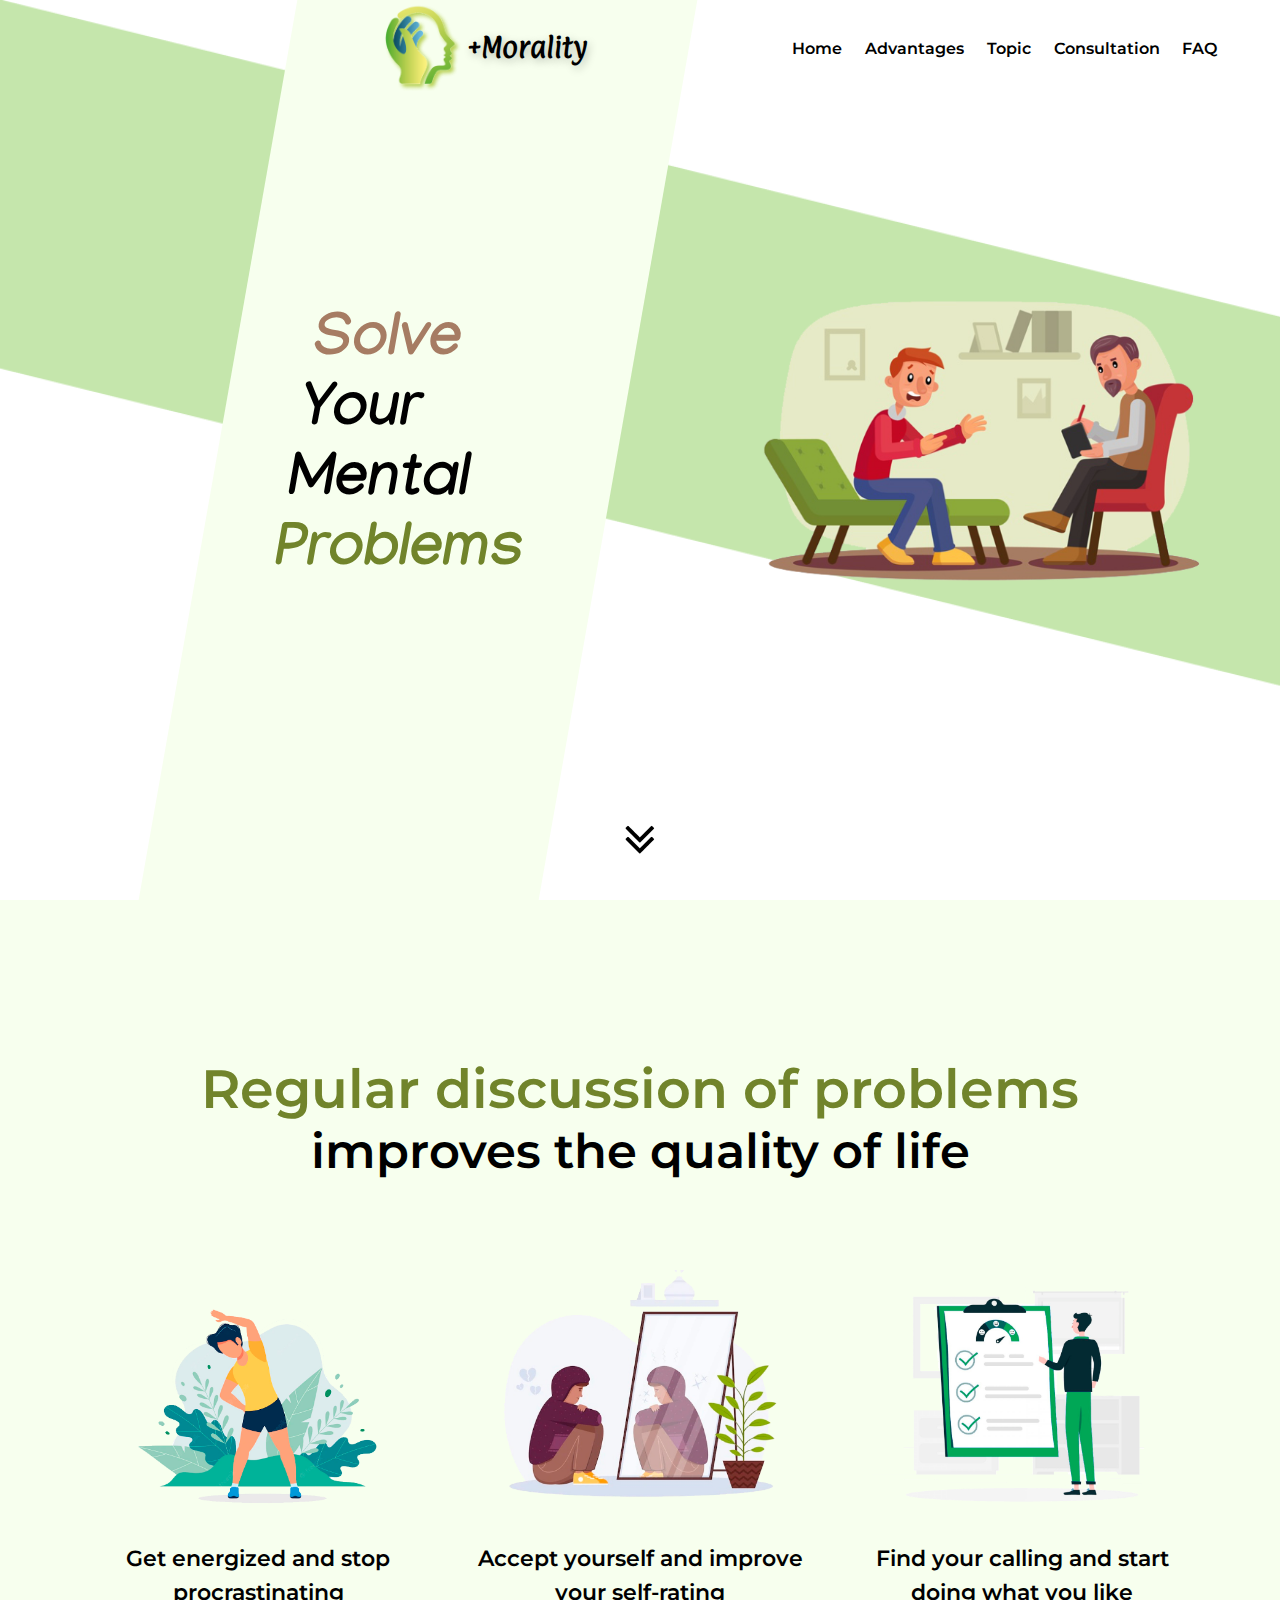
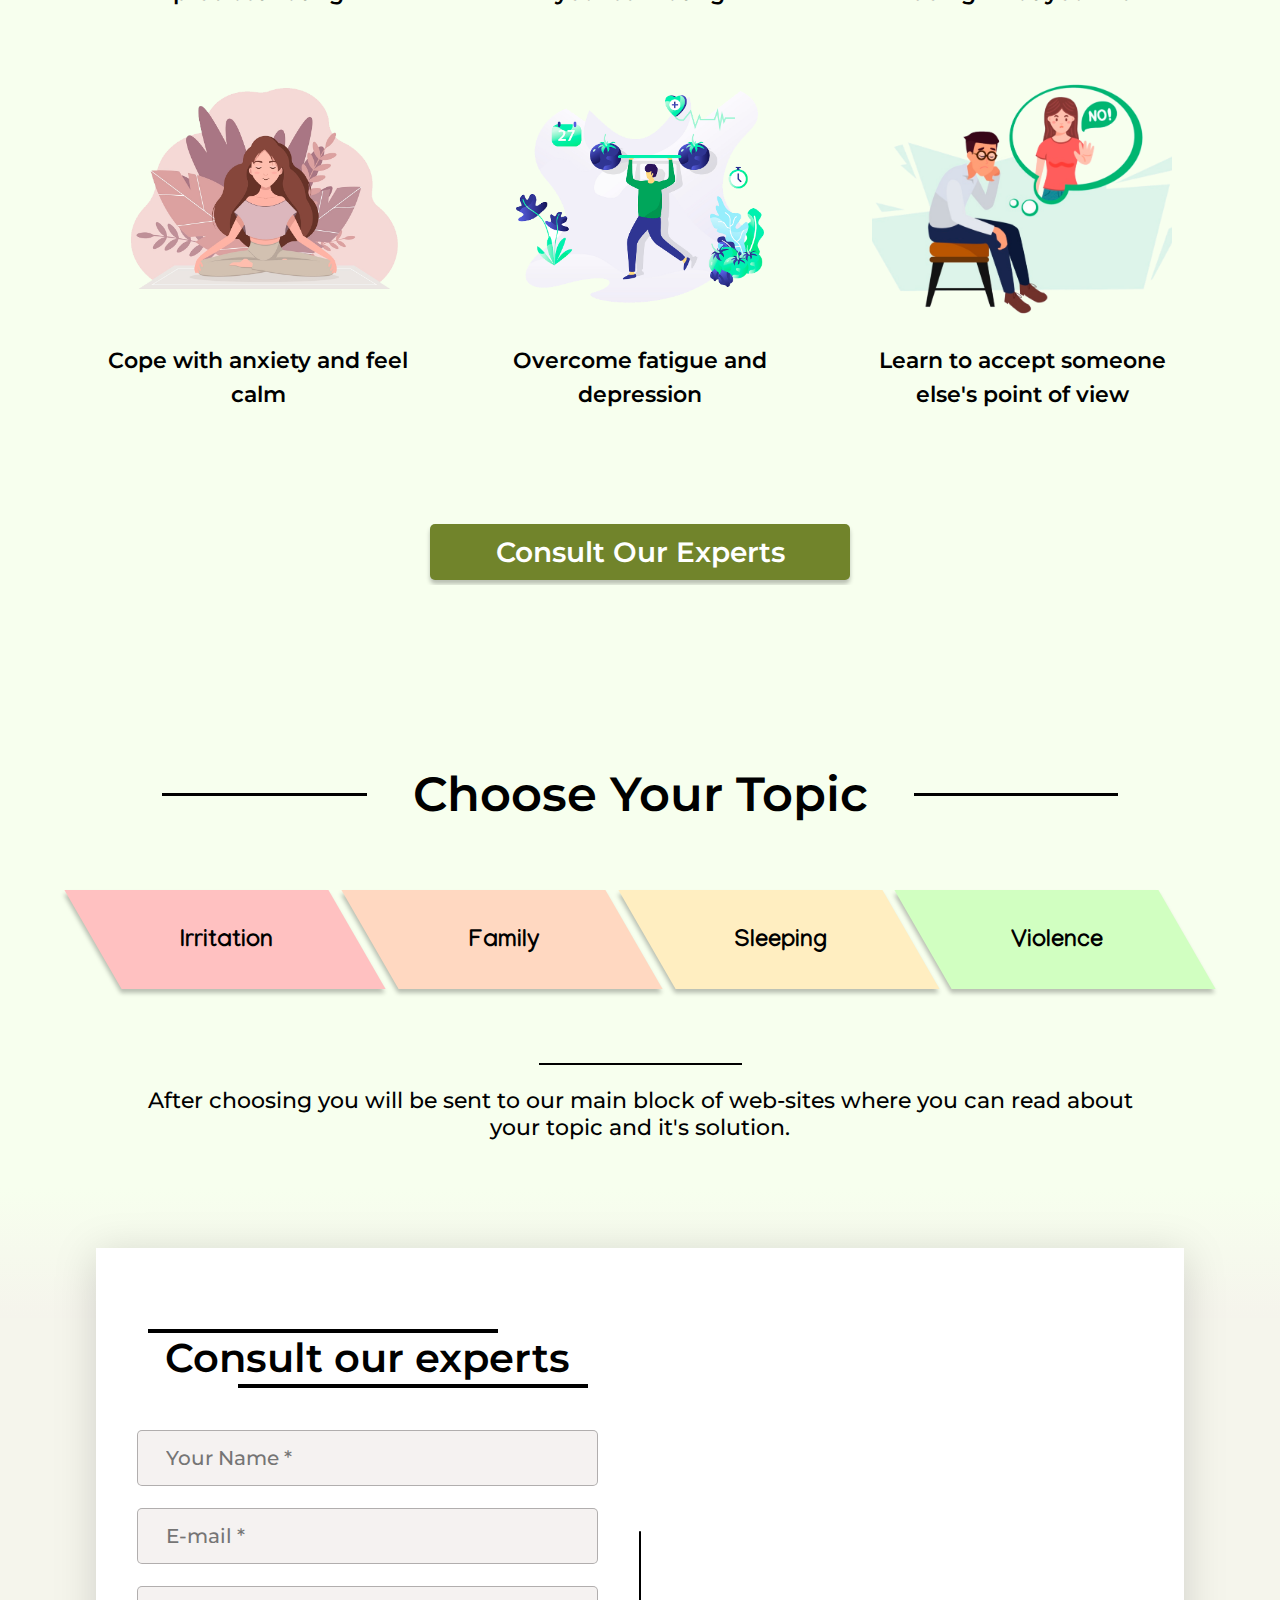
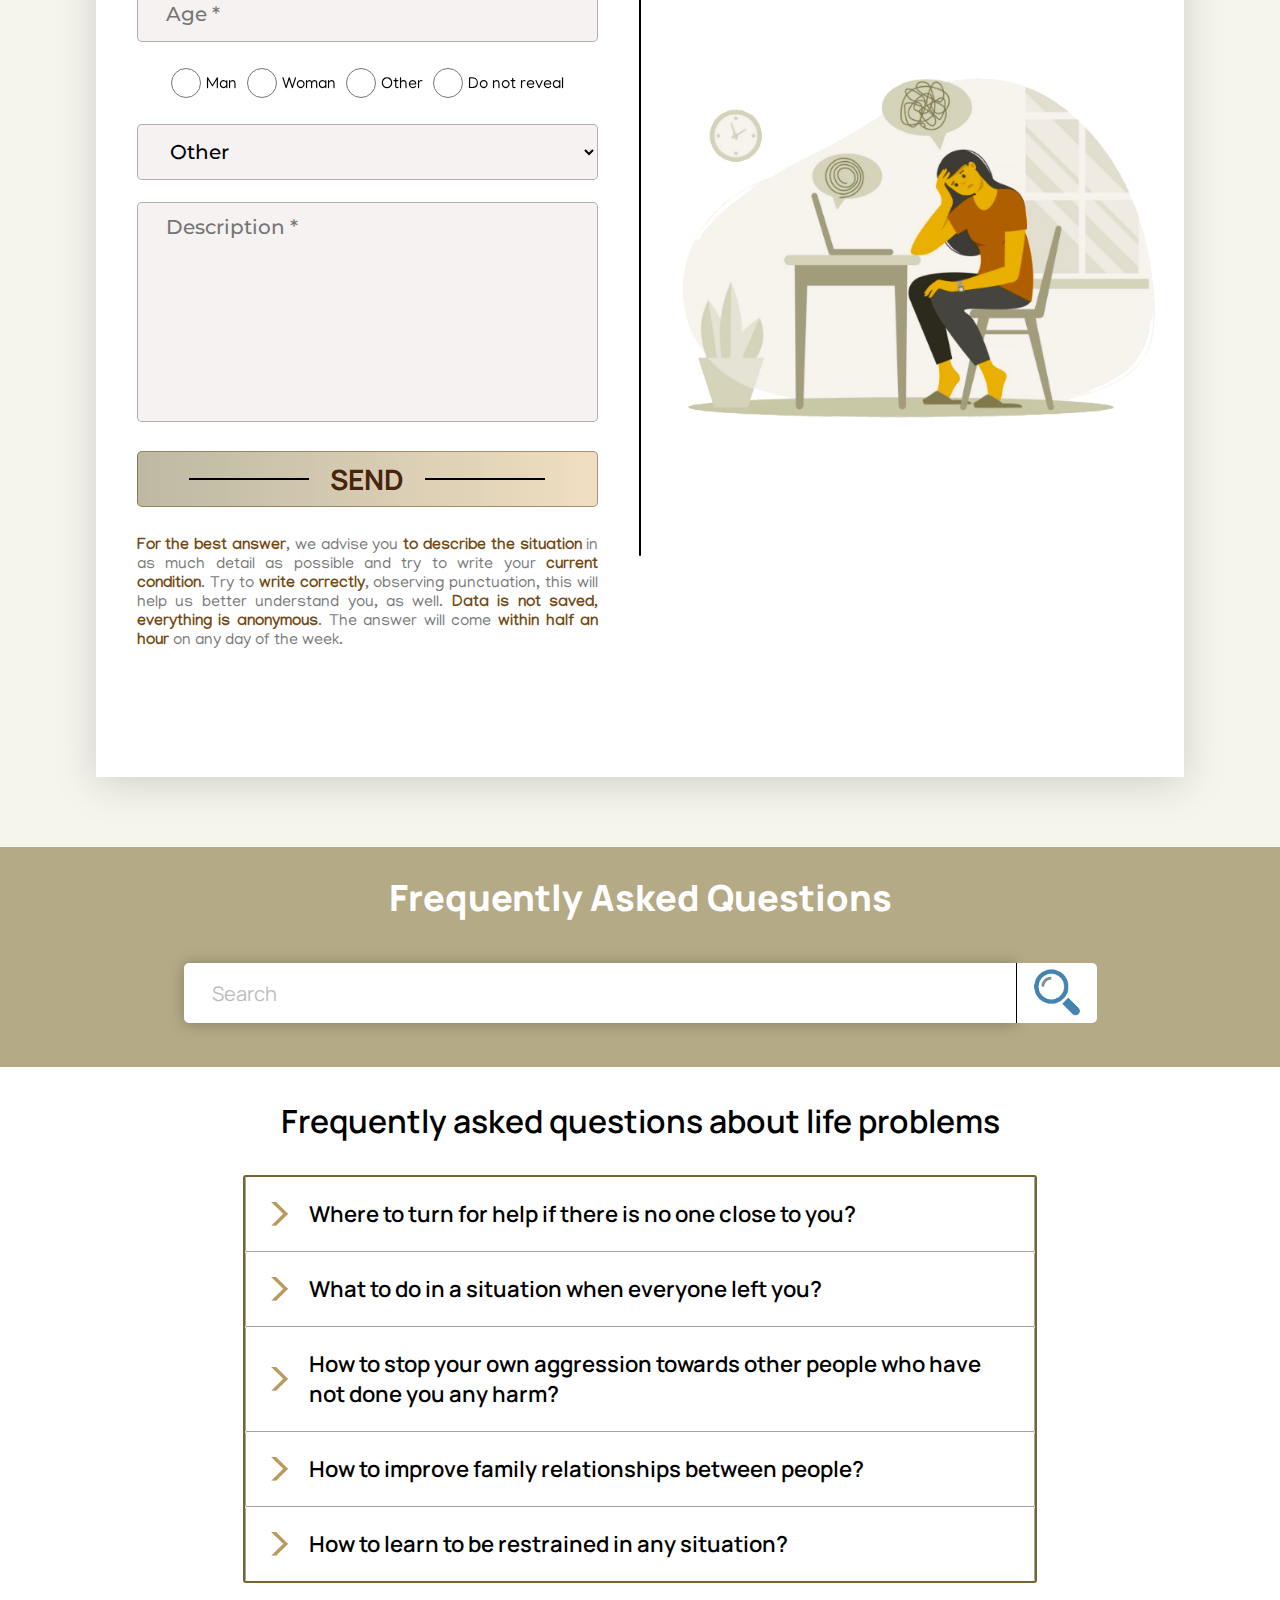
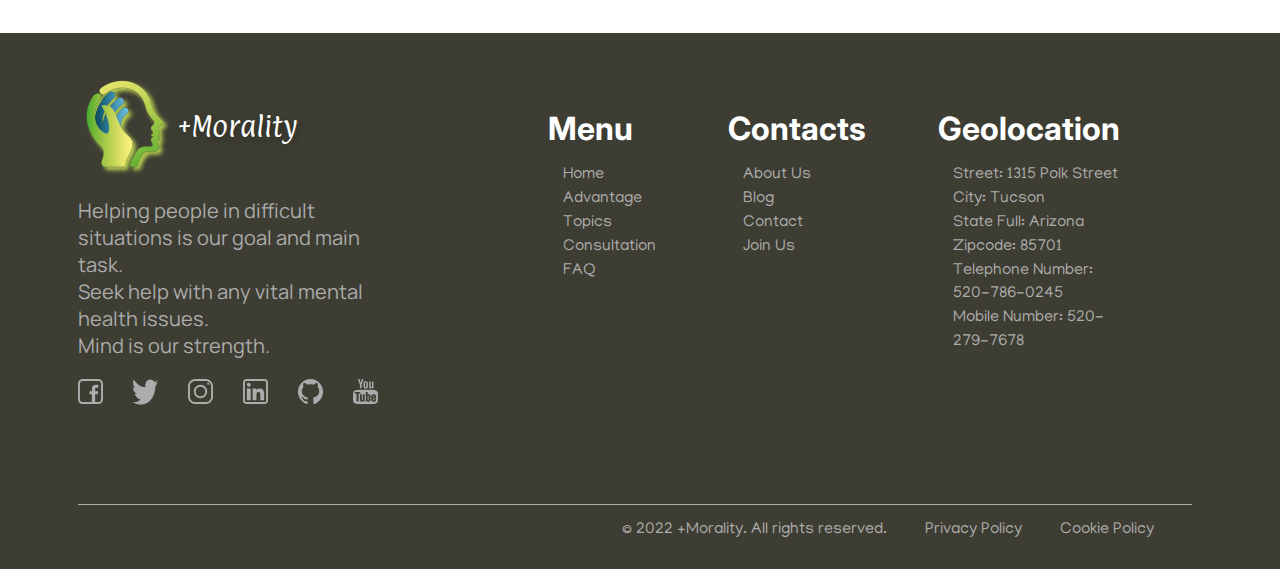
<file: index.html>
<!DOCTYPE html>
<html lang="en">

<head>
    <meta charset="UTF-8">
    <meta http-equiv="X-UA-Compatible" content="IE=edge">
    <meta name="viewport" content="width=device-width, initial-scale=1.0">
    <script src="https://cdnjs.cloudflare.com/ajax/libs/jquery/3.6.1/jquery.min.js"
        integrity="sha512-aVKKRRi/Q/YV+4mjoKBsE4x3H+BkegoM/em46NNlCqNTmUYADjBbeNefNxYV7giUp0VxICtqdrbqU7iVaeZNXA=="
        crossorigin="anonymous" referrerpolicy="no-referrer"></script>
    <link rel="icon" type="image/x-icon" href="images/favicon.ico">
    <link rel="stylesheet" href="css/styles.css">
    <link rel="stylesheet" href="css/chat.css">
    <link rel="stylesheet" href="css/media.css">
    <script src="js/app.js" defer></script>
    <script src="js/chatBot.js" defer></script>
    <script src="js/topic.js" defer></script>
    <script src="js/form.js" defer></script>
    <script type="module" src="js/response.js"></script>
    <title>+Morality</title>
</head>

<body>
    <div class="game_window">
        <a href="galaxy.html"><img src="images/galaxy.png" alt=""></a>
        <a href="stars.html"><img src="images/stars.png" alt=""></a>
    </div>

    <div class="user_ban"></div>

    <div class="burger-menu">
        <input id="menu-toggle" type="checkbox" />
        <label class="menu-btn" for="menu-toggle">
            <span class="span_burger"></span>
        </label>
        <div class="menubox">
            <a class="menu-item" href="#top">Home</a>
            <a class="menu-item" href="#advantage-page">Advantages</a>
            <a class="menu-item" href="#topic-page">Topic</a>
            <a class="menu-item" href="#consultation-page">Consultation</a>
            <a class="menu-item" href="#faq-page">FAQ</a>
        </div>
    </div>

    <header>
        <a class="logo" href="#top">
            <img src="images/logo.png" alt="logo">
            <span class="logo_name">+Morality</span>
        </a>
        <ul class="links">
            <li class="pages home_page"><a href="#top">Home</a></li>
            <li class="pages advantage_page"><a href="#advantage-page">Advantages</a></li>
            <li class="pages topic_page"><a href="#topic-page">Topic</a></li>
            <li class="pages consultation_page"><a href="#consultation-page">Consultation</a></li>
            <li class="pages faq_page"><a href="#faq-page">FAQ</a></li>
        </ul>

        <!-- <div class="burger-menu">
            <input id="menu-toggle" type="checkbox" />
            <ul class="menubox">
                <li><a class="menu-item" href="#top">Home</a></li>
                <li><a class="menu-item" href="#topic-page">Topic</a></li>
                <li><a class="menu-item" href="#consultation-page">Consultation</a></li>
                <li><a class="menu-item" href="#faq-page">FAQ</a></li>
            </ul>
            <label class="menu-btn" for="menu-toggle">
                <span class="span_burger"></span>
            </label>

        </div> -->
    </header>

    <div class="wrapper">
        <!-- Assistant button -->
        <div id="assistant">
            <img src="images/assistant.png" alt="">
        </div>
        <div id="game">
            <img src="images/gamepad.svg" alt="">
        </div>
        <!-- Assistant chat -->
        <div class="assistant_chat">
            <div class="top_panel">
                <div>
                    <p>Send us a message</p>
                    <p class="status">We are online</p>
                </div>
            </div>
            <div class="chat_field">
                <!-- <div class="user_message">Hello robot!</div> -->
                <div class="bot_message">
                    Choose your problem category:<br>
                    <br>Depression<br>Relations<br>Dependencies<br>Fears<br>Violence<br>Family<br>Self-Rating<br>Sleeping
                </div>
            </div>
            <span id="botStatus" class="whistBot">
                <span class="typing_alert">Assistant is typing</span>
                <div class="lds-ellipsis">
                    <div></div>
                    <div></div>
                    <div></div>
                    <div></div>
                </div>
            </span>
            <div class="bottom_panel">
                <div class="input_field">
                    <input type="text" id="message" placeholder="Type..." name="msg" autocomplete="off" autofocus>
                </div>
                <div class="send">
                    <img src="images/chat_send.png" alt="send" id="sendMessage">
                </div>
            </div>
        </div>
        <!-- Home page -->
        <div class="home">
            <div class="light_green">
                <p class="text">
                    <span class="brown">Solve</span> <br> Your <br> Mental <br><span class="green">Problems</span>
                </p>
            </div>
            <div class="img_div_home"></div>
            <a href="#topic-page" class="button_down"><img src="images/arrow.png" alt="arrow"></a>
        </div>
        <!-- Advantages page -->
        <div class="bta_main" id="advantage-page">
            <h1><span>Regular discussion of problems</span>improves the quality of life</h1>
            <div class="advantages">
                <div class="bta_advantage">
                    <div style="background-image:url(images/bta_1.png)"></div>
                    <p>Get energized and stop procrastinating</p>
                </div>
                <div class="bta_advantage">
                    <div style="background-image:url(images/bta_2.png)"></div>
                    <p>Accept yourself and improve your self-rating</p>
                </div>
                <div class="bta_advantage">
                    <div style="background-image:url(images/bta_3.png)"></div>
                    <p>Find your calling and start doing what you like</p>
                </div>
                <div class="bta_advantage">
                    <div style="background-image:url(images/bta_4.png)"></div>
                    <p>Cope with anxiety and feel calm</p>
                </div>
                <div class="bta_advantage">
                    <div style="background-image:url(images/bta_5.png)"></div>
                    <p>Overcome fatigue and depression</p>
                </div>
                <div class="bta_advantage">
                    <div style="background-image:url(images/bta_6.png)"></div>
                    <p>Learn to accept someone else's point of view</p>
                </div>
            </div>
            <a class="bta_button" href="#consultation-page">
                <p>Consult Our Experts</p>
            </a>
        </div>
        <!-- Topic page -->
        <div class="topic" id="topic-page">
            <div class="topic_container">
                <h1>Choose Your Topic</h1>
                <div class="blocks_topic">
                    <div class="top_row">
                        <div class="topic_theme" data-position="1">
                            <p>Irritation</p>
                        </div>
                        <div class="topic_theme" data-position="2">
                            <p>Family</p>
                        </div>
                        <div class="topic_theme" data-position="3">
                            <p>Sleeping</p>
                        </div>
                        <div class="topic_theme" data-position="4">
                            <p>Violence</p>
                        </div>
                    </div>
                    <!-- <div class="bottom_row">
                        <div class="topic_theme" data-position="5">
                            <p>Violence</p>
                        </div>
                        <div class="topic_theme" data-position="6">
                            <p>Family</p>
                        </div>
                        <div class="topic_theme" data-position="7">
                            <p>Self-Rating</p>
                        </div>
                        <div>v class="topic_theme" data-position="8">
                            <p>Sleeping</p>
                        </div>
                    </div -->
                </div>
                <div class="topic_solution">
                    <p>After choosing you will be sent to our main block of web-sites where you can
                        read about your topic and it's solution.</p> 
                </div>
            </div>
            <div class="separation_bar"></div>
        </div>

        <!-- Consultation page -->
        <div class="consultation" id="consultation-page">
            <div class="consultation_front">
                <div class="left_side">
                    <div class="h2_black_line_up"></div>
                    <h2>Consult our experts</h2>
                    <div class="h2_black_line_down"></div>
                    <form name="send" id="send">
                        <input type="text" name="name" placeholder="Your Name *">
                        <input type="text" name="email" placeholder="E-mail *">
                        <input type="number" name="age" placeholder="Age *" required>
                        <div class="radio">
                            <div class="radiobox">
                                <input type="radio" name="sex" value="man">
                                <label for="sex">Man</label>
                            </div>
                            <div class="radiobox">
                                <input type="radio" name="sex" value="woman">
                                <label for="sex">Woman</label>
                            </div>
                            <div class="radiobox">
                                <input type="radio" name="sex" value="other">
                                <label for="sex">Other</label>
                            </div>
                            <div class="radiobox">
                                <input type="radio" name="sex" value="dreveal">
                                <label for="sex">Do not reveal</label>
                            </div>
                        </div>
                        <select name="topic" id="">
                            <option value="Irritation">Irritation</option>
                            <option value="Sleeping">Sleeping</option>
                            <option value="Relations">Relations</option>
                            <option value="Violence">Violence</option>
                            <option value="Other" selected>Other</option>
                        </select>
                        <textarea name="description" placeholder="Description *" required cols="30"
                            rows="10"></textarea>
                        <button class="send"><span>SEND</span></button>
                    </form>
                    <p>
                        <strong>For the best answer</strong>, we advise you <strong>to describe the situation</strong>
                        in as much detail as possible and try to write your
                        <strong>current condition</strong>. Try to <strong>write correctly</strong>,
                        observing punctuation, this will help us better understand you, as well.
                        <strong>Data is not saved, everything is anonymous</strong>.
                        The answer will come <strong>within half an hour</strong> on any day of the week.
                    </p>
                    <!-- All emails are counted to improve the quality of responses.  -->
                </div>
                <div class="line_form"></div>
                <div class="right_side">
                    <img src="images/consultation_page.png" alt="">
                </div>
            </div>
        </div>

        <!-- FAQs page -->
        <div class="faq" id="faq-page">
            <div class="top_panel">
                <h2>Frequently Asked Questions</h2>
                <div class="search_bar">
                    <input type="text" name="search" placeholder="Search" id="searchFaq">
                    <div id="btn_search">
                        <img src="images/search_btn.png" alt="">
                    </div>
                </div>
            </div>
            <p class="questions_title">Frequently asked questions about life problems</p>
            <div class="questions_list">
                <p id="empty_faqs">Nothing on your request ...</p>
                <div class="question">
                    <div class="arrow_container">
                        <img src="images/faq_arrow.png" class="dropdown_arrow" alt="">
                    </div>
                    <div class="question_text">
                        <p>
                            Where to turn for help if there is no one close to you?
                        </p>
                    </div>
                    <div class="question_answer">
                        <p><b>Answer:</b></p>
                        <p>
                            You can always find a virtual assistant in the current situation. In our case, we offer help
                            in the form of online counseling through a form and a short self-help guide through a
                            chatbot and topics. Also, you can always call us on the working phone number. This can help
                            to reduce tension significantly even without active live speech.
                        </p>
                    </div>
                </div>
                <div class="question">
                    <div class="arrow_container">
                        <img src="images/faq_arrow.png" class="dropdown_arrow" alt="">
                    </div>
                    <div class="question_text">
                        <p>
                            What to do in a situation when everyone left you?
                        </p>
                    </div>
                    <div class="question_answer">
                        <p><b>Answer:</b></p>
                        <p>
                            It hurts our feelings and hurts our pride. It leaves scars on the heart and creates an
                            unwanted feeling. But don't panic! And here is the solution too. Here are some tips. <br>
                            <br>
                            <strong>1.</strong> Accept that the world is not like a happy movie. <br>
                            <strong>2.</strong> Don't follow social networks. <br>
                            <strong>3.</strong> Don't call anyone, even if you really want to and even if you've been
                            drinking. <br>
                            <strong>4.</strong> Recognize that you have no control over other people's will. <br> <br>
                            Remember about yourself!
                        </p>
                    </div>
                </div>
                <div class="question">
                    <div class="arrow_container">
                        <img src="images/faq_arrow.png" class="dropdown_arrow" alt="">
                    </div>
                    <div class="question_text">
                        <p>
                            How to stop your own aggression towards other people who have not done you any harm?
                        </p>
                    </div>
                    <div class="question_answer">
                        <p><b>Answer:</b></p>
                        <p>
                            <strong>Always remember...</strong> <br> <br>
                            NOBODY deserves to be a victim of aggression. Aggression is not your fault. You are not
                            alone. <br>
                            Every day, at least half an hour, be alone, organize your thoughts. <br>
                            Find a way to completely relax: yoga, massage, aromatherapy. <br>
                            Ignore anything and anyone who gives you hard feelings. When interacting with such people,
                            remember something pleasant. <br>
                            These are the main tips, you can read more in our topic.
                        </p>
                    </div>
                </div>
                <div class="question">
                    <div class="arrow_container">
                        <img src="images/faq_arrow.png" class="dropdown_arrow" alt="">
                    </div>
                    <div class="question_text">
                        <p>
                            How to improve family relationships between people?
                        </p>
                    </div>
                    <div class="question_answer">
                        <p><b>Answer:</b></p>
                        <p>
                            <strong>Here are some ways you can do it:</strong> <br>
                        </p>
                        <ul>
                            <li>Share family stories and memories. It can help children appreciate things that are not
                                obvious or that they have forgotten, such as their mother's athletic achievements when
                                she was younger, or how an older sister helped take care of her baby brother after he
                                was born.</li>
                            <li>Include everyone in the conversation when talking about the day's events.</li>
                            <li>Take an interest in each other's lives. For example, make time to visit each other's
                                sporting events, drama performances, art exhibitions, and so on.</li>
                            <li>Recognize each other's differences, talents, and abilities, and use each other's
                                strengths. For example, if you praise and thank your teen for listening to a younger
                                sibling read, your child will begin to see himself as a helpful and caring person.</li>
                        </ul>
                    </div>
                </div>
                <div class="question">
                    <div class="arrow_container">
                        <img src="images/faq_arrow.png" class="dropdown_arrow" alt="">
                    </div>
                    <div class="question_text">
                        <p>
                            How to learn to be restrained in any situation?
                        </p>
                    </div>
                    <div class="question_answer">
                        <p><b>Answer:</b></p>
                        <p>
                            Avoid any hasty decisions. Leave room for clear thinking so you can choose constructive
                            words and actions. Awareness is the first step to change, so know where you need more
                            restraint. Don't "waste" your isolation reserves by adding unnecessary demands to your
                            personal and work habits.
                        </p>
                    </div>
                </div>
            </div>
        </div>
    </div>
    <footer id="footer">
        <div class="footer_top">
            <div class="footer_left">
                <a class="logo_footer" href="#top">
                    <img src="images/logo.png" alt="logo">
                    <span class="logo_name">+Morality</span>
                </a>
                <p>
                    Helping people in difficult situations is our goal and main task.
                    <br>Seek help with any vital mental health issues. <br>Mind is our strength.
                </p>
                <div>
                    <a href=""><img src="images/facebook.svg" alt="facebook"></a>
                    <a href=""><img src="images/twitter.svg" alt="twitter"></a>
                    <a href=""><img src="images/instagram.svg" alt="instagram"></a>
                    <a href=""><img src="images/linkedin.svg" alt="linkedIn"></a>
                    <a href=""><img src="images/github.svg" alt="gitHub"></a>
                    <a href=""><img src="images/youtube.svg" alt="YouTube"></a>
                </div>
            </div>
            <div class="footer_right">
                <div class="menu">
                    <p>Menu</p>
                    <ul type="none">
                        <li><a href="#top">Home</a></li>
                        <li><a href="#advantage-page">Advantage</a></li>
                        <li><a href="#topic-page">Topics</a></li>
                        <li><a href="#consultation-page">Consultation</a></li>
                        <li><a href="#faq-page">FAQ</a></li>
                    </ul>
                </div>
                <div class="contacts">
                    <p>Contacts</p>
                    <ul type="none">
                        <li><a href="">About Us</a></li>
                        <li><a href="">Blog</a></li>
                        <li><a href="">Contact</a></li>
                        <li><a href="">Join Us</a></li>
                    </ul>
                </div>
                <div class="place">
                    <p>Geolocation</p>
                    <ul type="none">
                        <li>Street: 1315 Polk Street</li>
                        <li>City: Tucson</li>
                        <li>State Full: Arizona</li>
                        <li>Zipcode: 85701</li>
                        <li>Telephone Number: 520-786-0245</li>
                        <li>Mobile Number: 520-279-7678</li>
                    </ul>
                </div>
            </div>
        </div>
        <div class="line_footer"></div>
        <div class="footer_bottom">
            <p>© 2022 +Morality. All rights reserved.</p>
            <p><a href="">Privacy Policy</a></p>
            <p><a href="">Cookie Policy</a></p>
        </div>
    </footer>
</body>

</html>
</file>
<file: css/styles.css>
/* Manjari font */
@import url('https://fonts.googleapis.com/css2?family=Manjari:wght@100;400;700;800;900&display=swap');
/* Paprika font */
@import url('https://fonts.googleapis.com/css2?family=Paprika&display=swap');
/* Montserrat font */
@import url('https://fonts.googleapis.com/css2?family=Montserrat:wght@300;400;500;600;700&display=swap');
/* Manrope font */
@import url('https://fonts.googleapis.com/css2?family=Manrope:wght@300;400;500;600;700;800&display=swap');
/* Inter font */
@import url('https://fonts.googleapis.com/css2?family=Inter:wght@500&display=swap"');
::-webkit-scrollbar{
    display: none;
}
html {
    scroll-behavior: smooth;
    box-sizing: border-box;
}
*, *:before, *:after {
    box-sizing: inherit;
}
body {
    font-family: 'Manjari', sans-serif;
    margin: 0;
    padding: 0;
    width: 100%;
    overflow-x: hidden;
}

.user_ban {
    display: none;
    position: fixed;
    z-index: 24;
    top: 0;
    left: 0;
    width: 100%;
    height: 100%;
    background-color: rgba(0, 0, 0, 0.444);
}

a {
    text-decoration: none;
    color: #000;
}

ul {
    padding-left: 0;
}

.wrapper {
    width: 100%;
}

.game_window {
    height: 80vh;
    width: 80vw;
    box-shadow: 0 0 10px 1px rgba(0, 0, 0, 0.492);
    background-color: rgba(255, 255, 255, 0.699);
    z-index: 25;
    display: flex;
    align-items: center;
    justify-content: space-evenly;
    position: fixed;
    right: -60%;
    top: 50%;
    transform: translate(50%, -50%);
    transition: ease all .4s;
    transition-timing-function: cubic-bezier(.43,.18,.17,1.02)
}
.game_window a {
    width: 48%;
    height: 90%;
    text-align: center;
    background-color: #ccc;
    border: 1px solid;
    overflow: hidden;
}
.game_window a:hover > img {
    transform: scale(1.02);
    filter: brightness(70%) blur(1.5px);
}
.game_window a img {
    width: 100%;
    height: 100%;
    object-fit: cover;
    object-position: bottom;
    transition: ease all .4s;
}
.game_window a:nth-child(2) {
    filter: brightness(70%) blur(0.5px);
}

#game {
    display: unset;
    opacity: 0;
    width: 70px;
    height: 70px;
    position: fixed;
    /* right: -90px; */
    right: -100px;
    /* bottom: 155px; */
    bottom: 50vh;
    z-index: 5;
    display: flex;
    align-items: center;
    justify-content: center;
    background: #44AACB;
    box-shadow: 0px 4px 7px 1px rgba(68, 170, 203, 0.25), inset 0px -1px 7px rgba(0, 0, 0, 0.25);
    /* cursor: pointer; */
    border-radius: 50%;
    transition: ease all;
}
#game img {
    width: 75%;
    transform: rotate(-25deg);
}

#game img, #assistant img {
    -moz-user-select: none;
    -khtml-user-select: none;
    -webkit-user-select: none;
    user-select: none;
}

@keyframes game_animation {
    0% {
        box-shadow: 0 0 4px 0 #44AACB;
        transform: scale(1);
    }
    50% {
        box-shadow: 0 0 12px 0 #147ea1;
        transform: scale(1.05);
    }
    100% {
        box-shadow: 0 0 4px 0 #44AACB;
        transform: scale(1);
    }
}

/* Header start */
header {
    display: flex;
    align-items: center;
    z-index: 10;
    width: 100%;
    height: 96px;
    position: absolute;
    top: 0;
    transition: ease all .3s;
}

.logo {
    opacity: 1;
    margin-left: 25.5vw;
    display: flex;
    align-items: center;
    justify-content: flex-end;
    transition: ease all .3s;
}

.logo.active {
    opacity: 0;
}

.logo img {
    width: 90px;
    height: 90px;
}

.logo_name {
    font-family: 'Paprika';
    font-weight: 600;
    font-size: 1.5em;
    text-transform: capitalize;
    color: #000;
    text-shadow: 2px 3px 9px rgba(0, 0, 0, 0.25);
}

.links {
    width: 425px;
    margin-left: 23vw;
    display: flex;
    align-items: center;
    justify-content: space-between;
    transition: ease all .45s;
}

.links li {
    list-style: none;
    font-family: 'Montserrat', sans-serif;
    font-weight: 600;
    font-size: 1em;
    color: #3E3E3E;
    cursor: pointer;
}

.links li a {
    transition-duration: 0.1s;
}

.links li :hover {
    color: #a5a5a5;
}


/* burger menu */
.burger-menu {
    display: none;
    position: fixed;
    z-index: 20;
}
.menu-btn {
    display: flex;
    align-items: center;
    position: fixed;
    top: 30px;
    right:50px;
    width: 32px;
    height: 36px;
    cursor: pointer;
    z-index: 21;
}
.menu-btn > span,
.menu-btn > span::before,
.menu-btn > span::after {
    display: block;
    position: absolute;
    width: 100%;
    height: 2px;
    background-color: #3E3E3E;
    transition-duration: .2s;
}
.menu-btn > span::before {
    content: '';
    top: -8px;
}
.menu-btn > span::after {
    content: '';
    top: 8px;
}
.menu-btn.chat_active > .span_burger,
.menu-btn.chat_active > .span_burger::before,
.menu-btn.chat_active > .span_burger::after{
    background-color: white;
}
.menubox {
    position: fixed;
    visibility: hidden;
    z-index: 20;
    top: 0;
    text-align: center;
    right: -100%;
    width: 300px;
    height: 100vh;
    margin: 0;
    padding-top: 90px;
    list-style: none;
    background-color: #fff;
    box-shadow: 1px 0px 6px rgba(0, 0, 0, .2);
    transition: ease all .3s;
    transition-timing-function: cubic-bezier(.54,.32,.33,1)
}
.menubox .arrow_container {
    width: 100%;
    height: 45px;
    margin-bottom: 25px;
    padding-right: 20px;
    display: flex;
    justify-content: flex-end;
    align-items: center;
}
.menubox .arrow_container img {
    height: 85%;
    cursor: pointer;
}
.menu-item {
    display: block;
    padding: 12px 24px;
    color: #333;
    font-family: 'Roboto', sans-serif;
    font-size: 20px;
    font-weight: 600;
    text-decoration: none;
    transition-duration: .25s;
}
.menu-item:hover {
    background-color: #CFD8DC;
}
#menu-toggle{
    opacity: 0;
    transition-timing-function: cubic-bezier(.86,-0.01,0,.99);
}
#menu-toggle:checked ~ .menu-btn > span{
    transform: rotate(45deg);
}
#menu-toggle:checked ~ .menu-btn > span::before{
    top: 0;
    opacity: 0;
}
#menu-toggle:checked ~ .menu-btn > span::after{
    top: 0;
    transform: rotate(90deg);
}
.menubox.active {
    padding-top: 90px;
    visibility: visible;
    right: 0;
}
/* -- Header end -- */

/* Home page start */
.light_green {
    position: absolute;
    /* width: 21vw; */
    width: 400px;
    height: 110vh;
    background-color: #F7FFEE;
    display: flex;
    flex-direction: row;
    justify-content: center;
    align-items: center;
    flex-wrap: wrap;
    top: -5vh;
    left: 17vw;
    transform: skewX(-10deg);
    z-index: 1;
}

.light_green .text {
    font-weight: 700;
    font-size: 3.75em;
    margin: 30px;
}

.home {
    display: flex;
    flex-direction: row;
    justify-content: center;
    align-items: center;
    flex-wrap: wrap;
    background-color: #fff;
    background-image: url("../images/dark-green_line.png");
    background-size: cover;
    width: 100%;
    height: 100vh;
    overflow: hidden;
    position: relative;
}

.green {
    color: #71842B
}

.brown {
    color: #A67C63;
}
.img_div_home {
    position: absolute;
    background-image: url("../images/main_page.png");
    background-position: center;
    width: 800px;
    background-size: contain;
    background-repeat: no-repeat;
    height: 50%;
    right: 10%;
    margin-bottom: 30px;
    transition-duration: 0.5s;
}

.button_down {
    position: absolute;
    width: 51px !important;
    height: 32px;
    bottom: 44px;
    display: flex;
    align-items: center;
    justify-content: center;
    cursor: pointer;
    z-index: 2;
}

/* -- Home page end -- */

/* BTA page start */

.bta_main {
    width: 100%;
    display: flex;
    justify-content: center;
    align-items: center;
    flex-direction: column;
    background-color: #F7FFEE;
}
.bta_main h1 {
    margin: auto 20px;
    margin-top: 156px;
    margin-bottom: 50px;
    width: 1000px;
    font-family: 'Montserrat';
    font-style: normal;
    font-weight: 600;
    font-size: 48px;
    text-align: center;
}
.bta_main h1 span {
    display: block;
    color: #71842B;
    font-size: 54px;
}
.bta_main .advantages {
    width: 1294px;
    display: flex;
    flex-wrap: wrap;
    justify-content: center;
}
.bta_main div div {
    width: 342px;
    margin: auto 40px;
    margin-top: 20px;
    display: flex;
    justify-content: space-between;
    flex-direction: column;
    align-items: center;
}
.bta_main div div p{
    font-family: 'Montserrat';
    font-style: normal;
    font-weight: 600;
    font-size: 22px;
    line-height: 34px;
    text-align: center;
}
.bta_main .advantages .bta_advantage div {
    width: 300px;
    height: 250px;
    background-size: cover;
    background-position: center;
}
.bta_button {
    width: 420px;
    background: #71842B;
    box-shadow: 0px 4px 4px rgba(0, 0, 0, 0.25);
    margin-bottom: 5px;
    border-radius: 5px;
    height: 56px;
    display: flex;
    justify-content: center;
    align-items: center;
    margin-top: 90px;
    transition-duration: 0.3s;
}
.bta_button p{
    font-family: 'Montserrat';
    font-style: normal;
    font-weight: 600;
    font-size: 28px;
    color: white;
}
.bta_button:hover {
    background-color: white;
    border: 1px solid #71842B;
}
.bta_button:hover p {
    color: #71842B;
}
/* Topic page start */

.topic {
    background: #F7FFEE;
    position: relative;
    padding-top: 90px;
    transition-duration: 0.5s;
}
.topic h1 {
    font-family: 'Montserrat';
    font-weight: 600;
    width: 100%;
    font-size: 48px;
    text-align: center;
    display: flex;
    align-items: center;
    justify-content: center;
    margin-top: 70px;
}

.topic h1::before,
.topic h1::after {
    content: '';
    display: flex;
    width: 16vw;
    height: 3px;
    margin: 0 46px;
    background-image: linear-gradient(0deg, #000 0%, #000 100%);
}
.topic .topic_container {
    width: 85%;
    margin: 20px auto;
    /* background-color: rgba(255, 255, 255, 0.7); */
    /* box-shadow: 0px 1px 11px 2px rgba(0, 0, 0, 0.25); */
    border-radius: 5px;
    transition: ease all 1s;

    display: flex;
    flex-direction: column;
    justify-content: center;
    align-items: center;
    position: relative;
}
.topic_click{
    box-shadow: rgba(0, 0, 0, 0.25) 0px 1px 11px 2px; 
    background-color: rgba(255, 255, 255, 0.7);
}
.blocks_topic {
    margin-top: 35px;
}
.blocks_topic .topic_theme {
    cursor: pointer;
}
.blocks_topic div p {
    -moz-user-select: none;
    -khtml-user-select: none;
    -webkit-user-select: none;
    user-select: none;

    transform: skewX(-30deg);
    font-family: 'Manjari', sans-serif;
    margin: 0;
    text-transform: capitalize;
    margin-top: 5px;
    font-weight: 700;
    font-size: 28px;
}
.top_row,
.bottom_row {
    display: flex;
    width: 77vw;
    justify-content: space-between;
    margin-bottom: 15px;
}

.blocks_topic .top_row div {
    transform: skewX(30deg);
    width: 336px;
    height: 99px;
    display: flex;
    justify-content: center;
    align-items: center;
    box-shadow: -3px 4px 4px rgba(0, 0, 0, 0.25);
}

.blocks_topic .top_row :nth-child(1) { background: #FFC1C1; }
.blocks_topic .top_row :nth-child(2) { background: #FFD8C1; }
.blocks_topic .top_row :nth-child(3) { background: #FFEEC1; }
.blocks_topic .top_row :nth-child(4) { background: #D1FFC1; }

.blocks_topic .bottom_row div {
    transform: skewX(-30deg);
    width: 336px;
    height: 99px;
    display: flex;
    justify-content: center;
    align-items: center;
    box-shadow: 3px 4px 4px rgba(0, 0, 0, 0.25);
}

.blocks_topic .bottom_row :nth-child(1) { background: #C1FFDE; }
.blocks_topic .bottom_row :nth-child(2) { background: #C1E9FF; }
.blocks_topic .bottom_row :nth-child(3) { background: #C1CFFF; }
.blocks_topic .bottom_row :nth-child(4) { background: #D9C1FF; }

.blocks_topic .bottom_row div p { transform: skewX(30deg); }

.blocks_topic .top_row :nth-child(n) p,
.blocks_topic .bottom_row :nth-child(n) p {
    background-color: transparent;
}

.topic div, 
.topic div p { 
    transition-duration: 0.2s; 
}

.blocks_topic .top_row div:hover,
.blocks_topic .bottom_row div:hover {
    filter: brightness(0.9) saturate(200%);
    width: calc(47.5% + 5px);
}

.blocks_topic .top_row div:hover > p,
.blocks_topic .bottom_row div:hover > p {
    letter-spacing: 1px;
}
.top_row, .bottom_row {
    -webkit-tap-highlight-color: rgba(255, 255, 255, 0);
    -webkit-tap-highlight-color: transparent;
    cursor: auto;
}
.topic_solution {
    width: 950px;
    margin-top: 7px;
    font-family: 'Montserrat';
    font-style: normal;
    font-weight: 500;
    font-size: 22px;
    margin-bottom: 5px;
    text-align: center;
    color: #000;
}

.topic_solution::before {
    content: '';
    width: 203px;
    height: 2px;
    display: flex;
    justify-self: center;
    margin: 52px auto 16px auto;
    background-image: linear-gradient(0deg, #000 0%, #000 100%);
}

.topic_solution.no-before::before {content: none}

.topic_solution h4 {
    margin: 10px 0;
}

.topic_solution .topic_description p {
    font-family: 'Montserrat';

    font-size: 22px;
    text-align: left;
    padding-left: 20px;
}

.topic_solution .topic_name {
    font-family: 'Montserrat';
    font-weight: 600;
    font-size: 32px;
    text-align: center;
}

.topic_solution .topic_name.after::after {
    content: '';
    width: 203px;
    height: 2px;
    display: flex;
    justify-self: center;
    margin: 5px auto;
    background-image: linear-gradient(0deg, #000 0%, #000 100%);
}

.topic_solution .topic_caption {
    font-family: 'Montserrat', sans-serif;
    font-weight: 700;
    font-size: 32px;
    text-align: left;
}
.topic_solution strong {font-size: 28px}
.separation_bar {
    width: 100%;
    height: 130px;
    background-image: linear-gradient(180deg, #F7FFEE 0%, #F5F4EC 100%);
    position: relative;
    bottom: 0;
}

/* Topic page end */


/* Consultation page start */
.consultation {
    width: 100%;
    background-color: #F5F5EC;
}

.consultation_front {
    padding-top: 41px;
    padding-bottom: 110px;
    width: 85%;
    display: flex;
    align-items: center;
    justify-content: space-between;
    position: relative;
    top: -70px;
    margin: 0 auto;
    background-color: #fff;
    filter: drop-shadow(0px 6px 21px rgba(0, 0, 0, 0.15));
}

.consultation_front h2 {
    width: 100%;
    text-align: center;
    font-family: 'Montserrat';
    font-weight: 600;
    font-size: 48px;
    margin-top: 0;
    margin-bottom: 2px;
}

.h2_black_line_up{
    width: 480px;
    height: 4px;
    background-color: black;
    margin-top: 40px;
    margin-right: 90px;
}
.h2_black_line_down{
    width: 480px;
    height: 4px;
    background-color: black;
    margin-left: 90px;
}
.consultation_front .left_side {
    width: 50%;
    display: flex;
    flex-wrap: wrap;
    align-items: center;
    justify-content: center;
}

.consultation_front .right_side {
    display: flex;
    justify-content: center;
    width: 50%;
    position: relative;
    top: 70px;
}
.consultation_front .right_side img {
    width: 85%;
}
.line_form {
    height: 625px;
    width: 2px;
    margin-top: 130px;
    border-radius: 1px;
    background-color: black;
}
.consultation_front .left_side form {
    width: 70%;
    margin-top: 42px;
    display: flex;
    flex-wrap: wrap;
    align-items: center;
    justify-content: center;
}
.left_side p {
    width: 70%;
    text-align: justify;
    color: #797979;
    margin-top: 30px;
}
.left_side p strong{
    color: #734912;
}
form input, form textarea , form select{
    width: 100%;
    height: 56px;
    padding-right: 20px;
    background-color: #F5F2F1;
    border: 1px solid rgba(0, 0, 0, 0.28);
    border-radius: 5px;

    margin: 11px;
    margin-left: 0;
    margin-right: 0;
    padding-left: 28px;

    font-family: 'Montserrat';
    font-weight: 500;
    font-size: 20px;
    resize: none;
}

form input:nth-child(1) {
    margin-top: 0;
}

form textarea {
    padding-bottom: 162px;
    margin-bottom: 0;
    height: 220px;
    padding-top: 12px;
}

form textarea::-webkit-scrollbar{
    display: none;
}
.radio, .radiobox {
    display: flex;
    flex-direction: row;
    justify-content: center;
    align-items: center;
}
.radio {
    margin-top: 10px;
    margin-bottom: 10px;
    backdrop-filter: blur(6.5px);
    width: 100%;
}
.radiobox {
    margin: 5px;
}
.radiobox input {
    height: 30px;
    width: 30px;
    margin: 0;
    margin-right: 5px;
}
.radiobox label {
    margin-top: 3px;
    align-self: center;
}
form .send {
    width: 100%;
    height: 56px;
    margin-top: 29px;

    background-image: linear-gradient(to right, #a29c7aa6 0%, #f1dfc2 51%, #857a3ea6 100%);
    transition: ease all .5s;
    background-size: 200% auto;
    border: 1px solid rgba(112, 82, 38, 0.54);
    border-radius: 5px;
    cursor: pointer;
}

form .send span {
    display: flex;
    flex-wrap: wrap;
    align-items: center;
    justify-content: center;
    font-family: 'Manrope', sans-serif;
    font-weight: 700;
    font-size: 28px;
    text-align: center;
    color: #47240A;
}

form .send span::before,
form .send span::after {
    content: "";
    display: block;
    width: 120px;
    height: 2px;
    margin: 0 21px;
    background-color: #000;
}

form .send:hover {
    background-position: right center;
}

/* Consultation page end */

/* FAQ page start */
.faq {
    width: 100%;
    padding-bottom: 50px;
    position: relative;
    display: flex;
    flex-direction: column;
    justify-content: center;
    align-items: center;
}

.faq .top_panel {
    width: 100%;
    height: 220px;
    background-color: #B4AA86;
}

.faq .top_panel h2 {
    width: 90%;
    font-family: 'Manrope';
    font-weight: 800;
    font-size: 36px;
    text-align: center;
    color: #fff;
    margin: 0 auto;
    padding: 26px 0;
}

.top_panel .search_bar {
    width: 100%;
    height: 90px;
    margin: 0;
    padding: 15px 0;
    display: flex;
    align-items: center;
    justify-content: center;

}
#btn_search {
    width: 81px;
    height: 100%;
    display: flex;
    justify-content: center;
    align-items: center;
    text-align: center;
    padding: unset;
    border-top-left-radius: 0;
    border-bottom-left-radius: 0;
    border-top-right-radius: 5px;
    border-bottom-right-radius: 5px;
    cursor: pointer;
    transition-duration: 0.3s;
    background-color: white;
    border-left: 1px solid black;
}
#btn_search img {
    width: 90%;
    height: 100%;
    object-fit: contain;
}
#btn_search:hover {
    background-color: #e2d5a8;
}
.top_panel .search_bar input {
    width: 65%;
    height: 100%;
    padding-left: 28px;

    background-color: #FFFFFF;
    box-shadow: 0px 1px 15px rgba(0, 0, 0, 0.25);
    border: none;
    border-radius: 5px;

    font-family: 'Manrope', sans-serif;
    font-weight: 500;
    font-size: 20px;
    border-top-right-radius: 0;
    border-bottom-right-radius: 0;
}

.top_panel .search_bar input::placeholder {
    font-weight: 400;
    color: #BDBDBD;
}

.faq p {
    text-align: center;
    font-family: 'Manrope', sans-serif;
    font-weight: 600;
    font-size: 32px;
}
.questions_title {
    margin-left:60px;
    margin-right:60px;
}
.questions_list {
    width: 62%;
    border: 2px solid #77652D;
    margin: 0 auto;
    border-radius: 3px;
    font-family: 'Manrope', sans-serif;

    display: flex;
    flex-wrap: wrap;
}
#empty_faqs {
    width: 100%;
    text-align: center;
    display: none;
    animation: pulseEmpty infinite 1.5s;
}
@keyframes pulseEmpty {
    0% {
        transform: scale(1);
        letter-spacing: 0;
        color: #000;
    }
    50% {
        transform: scale(1.03);
        color: rgb(73, 73, 73);
        letter-spacing: 2px;
    }
    100% {
        transform: scale(1);
        letter-spacing: 0;
        color: #000;
    }
}

.questions_list .question {
    width: 100%;
    display: flex;
    justify-content: space-between;
    flex-wrap: wrap;
    align-items: center;
    border: 1px solid #A3A3A3;
    border-top: none;
    border-radius: 2px;
    cursor: pointer;
    transition: ease all .1s;
}

.questions_list .question:nth-last-child(1) {
    border-bottom: none;
}

.questions_list .question:hover {
    background-color: rgb(241, 241, 241);
}

.question .arrow_container {
    width: 8%;
    display: flex;
    align-items: center;
    justify-content: center;
    cursor: pointer;
}

.dropdown_arrow {
    transition: ease all .2s;
}

.active_question {
    transform: rotate(90deg);
}

.question .question_text {
    width: 92%;
    overflow: hidden;
}

.question .question_text p {
    text-align: left;
    font-weight: 600;
    font-size: 22px;
    padding-right: 20px;
}

.question .question_answer {
    width: 100%;
    margin-top: -7px;
    display: none;
}

.question .question_answer p {
    margin: 0;
    text-align: left;
    padding: 0 50px;
    font-weight: 400;
    font-size: 20px;
}
.question .question_answer ul {
    margin: 0;
    text-align: left;
    padding: 0 50px;
    font-weight: 400;
    font-size: 20px;
    list-style: none;
}
.question .question_answer ul li::before{
    content: "";
    display: inline-block;
    color: white;
    width: 5px;
    height: 5px;
    border: 2px solid #8f8e5f;
    border-radius: 10px 25px 10px 25px / 25px 10px 25px 10px;
    margin-left: -18px;
    margin-right: 10px;
    margin-bottom: 3px;
}
.question .question_answer ul li{
    margin: 20px auto;
}
.question .question_answer p:nth-child(1) {
    margin-bottom: 8px;
}

.question .question_answer p:nth-last-child(1) {
    padding-bottom: 15px;
}

.question .question_answer p b {
    font-weight: 700;
    font-size: 22px;
}

/* FAQ page end */


/* Footer start */
footer {
    font-family: 'Manjari', sans-serif;
    background-color: #3E3D33;
    padding: 44px 88px 0 78px;
}

.footer_top {
    display: flex;
    justify-content: space-between;
}

.footer_left p {
    color: #ACACAC;
    font-family: 'Manrope';
    font-weight: 400;
    font-size: 20px;
    margin-right: 150px;
}

.footer_left {
    display: flex;
    justify-content: start;
    align-items: flex-start;
    flex-direction: column;
}

.footer_left div {
    width: 300px;
    display: flex;
    justify-content: space-between;
}

.footer_left div a {
    width: 25px;
    height: 25px;
    background: transparent;
}

.footer_left div a img {
    width: 100%;
    object-fit: contain;
}
.logo_footer {
    display: flex;
    align-items: center;
    transition: ease all .3s;
}

.logo_footer span {
    font-family: 'Paprika';
    font-weight: 400;
    font-size: 24px;
    text-transform: capitalize;
    color: #fff;
    text-shadow: 2px 3px 9px rgba(0, 0, 0, 0.25);
}

.footer_right {
    display: flex;
}

.footer_right p {
    font-family: 'Inter';
    font-weight: 700;
    font-size: 32px;
    color: #fff;
    margin-left: 0;
    margin-bottom: 15px;
}

.footer_right a,
.footer_right li,
.footer_bottom a,
.footer_bottom p {
    color: #ACACAC;
    font-weight: 400;
    font-size: 16px;
}

footer li {
    margin-left: 15px;
    line-height: 149.5%;
}

.menu,
.contacts,
.place {
    margin-right: 72px;
}

.line_footer {
    margin-top: 100px;
    height: 1px;
    background: #ABABAB;
}

.footer_bottom {
    display: flex;
    justify-content: flex-end;
}

.footer_bottom p {
    margin-right: 38px;
    margin-bottom: 30px;
}

.footer_bottom p a {
    margin-right: 0px;
    margin-top: 30px;
    margin-bottom: 30px;
}

footer a {
    transition-duration: 0.1s;
}

.footer_right a:hover,
.footer_bottom a:hover {
    color: #797979;
}

/* Footer end */


/* pages with game */
.block_game{
    background-color: rgb(231, 255, 231);
    display: flex;
    position: relative;
    justify-content: center;
    align-items: center;
    padding-top: 96px;
}
.block_game p{
    margin: 0;
    padding: 0;
    width: 100%;
    text-align: center;
}
.frame_game{
    height: 650px;
    width: 433px;
    background-color: rgb(0, 0, 0);
}
.stars{
    width: 1024px;
    height: 600px;
}
.controlls{
    display: flex;
    flex-direction: column;
    justify-content: center;
    align-items: center;
    margin-left: 20px;
}
.imgs{
    display: flex;
    flex-direction: row;
    justify-content: center;
    align-items: center;
    margin-top: 10px;
}
.imgs figure{
    margin: 0;
    padding: 0;
}
.imgs img{
    width: 70px;
    margin: 3px;
}
.button_play{
    background-color: whitesmoke;
    font-size: 20px;
    font-weight: bold;
    padding: 20px;
    border: 2px solid black;
    border-radius: 10px;
    transition-duration: 0.2s;
}
.button_play:hover{
    background-color: rgb(231, 231, 231);
}
/* pages with game */
</file>
<file: css/chat.css>
#assistant {
    display: none;
    opacity: 0;
    width: 70px;
    height: 70px;
    position: fixed;
    right: 30px;
    bottom: -40px;
    z-index: 15;
    box-shadow: 0 0 4px 0 #00A811;
    /* cursor: pointer; */
    border-radius: 50%;
    transition: ease all;
}

#assistant img {
    object-fit: contain;
}   

@keyframes assistant_animation {
    0% {
        bottom: 40px;
        box-shadow: 0 0 4px 0 #00A811;
    }
    35% {
        bottom: 40px;
        box-shadow: 0 0 4px 0 #00A811;
    }
    50% {
        bottom: 60px;
        box-shadow: 0 0 12px 0 #0d7c18;
    }
    65% {
        bottom: 40px;
        box-shadow: 0 0 4px 0 #00A811;
    }
    100% {
        bottom: 40px;
        box-shadow: 0 0 4px 0 #00A811;
    }
}

.assistant_chat {
    width: 405px;
    position: fixed;
    bottom: 70px;
    right: 70px;
    z-index: 10;
    display: none;
    opacity: 0;
    /* opacity: 1; */

    background-color: #FFFBFB;
    border: 1px solid rgba(23, 72, 0, 0.5);
    border-radius: 5px 50px 5px 5px;
    overflow: hidden;
}

.assistant_chat .top_panel {
    width: 100%;
    height: 95px;
    background-image: url('../images/chat_bg.png');
    background-repeat: no-repeat;
    background-size: cover;
}
.top_panel div {
    padding-top: 27px;
    padding-left: 16px;
}

.top_panel div p {
    margin: 0;
    width: 100%;
    font-family: 'Manjari', sans-serif;
    font-weight: 100;
    font-size: 20px;
    color: #FFFFFF;
}
.top_panel div .status {
    font-weight: 500;
    color: #60FF52;
}

.assistant_chat .chat_field {
    height: 336px;
    padding: 15px 10px;
    display: flex;
    flex-direction: column;
    align-items: flex-end;
    /* justify-content: flex-end; */
    overflow-y: auto;
    word-break: break-all;
}
.chat_field .user_message {
    background-color: #42d461;
    color: #fff;
}
.chat_field .user_message,
.chat_field .bot_message {
    border: 0.5px solid #848484af;
    border-radius: 3px;
    padding: 7px 8px;
    padding-top: 8px;
    margin: 7px;
    word-break: break-all;
    max-width: 80%;

    font-family: 'Manjari';
    font-weight: 400;
    font-size: 20px;
    line-height: 20px;
}

.chat_field .bot_message {
    background-color: #d1d1d136;
    align-self: flex-start;
}

.bottom_panel {
    width: 100%;
    height: 85px;
    border-top: 0.4px solid #AFAFAF;
    display: flex;
    align-items: center;
}
.bottom_panel .input_field {
    width: 75%;
    margin-left: 12px;
}
.bottom_panel .input_field input {
    width: 96%;
    height: 55px;
    padding: 0 0 0 10px;
    margin: 0;
    outline: none;
    border: 1px solid #848484;
    border-radius: 5px;
    font-size: 22px;
    font-family: 'Manjari', sans-serif;
}
.bottom_panel .input_field input::placeholder {
    font-weight: 400;
    font-size: 20px;
    color: #A29C9C;
}
.bottom_panel .send {
    width: 25%;
    display: flex;
    align-items: start;
    justify-content: center;
}
.bottom_panel .send {
    cursor: pointer;
}
#botStatus {
    height: 20px;
    position: absolute;
    bottom: 95px;
    left: 10px;
}
.whistBot {
    display: none;    
}
.botTyping {
    display: unset;
}

/* Loader */
.lds-ellipsis {
    display: inline-block;
    position: relative;
    width: 80px;
    height: 20px;
}

.lds-ellipsis div {
    position: absolute;
    top: 11px;
    width: 8px;
    height: 8px;
    border-radius: 50%;
    background: rgba(109, 109, 109, 0.473);
    animation-timing-function: cubic-bezier(0, 1, 1, 0);
}

.lds-ellipsis div:nth-child(1) {
    left: 8px;
    animation: lds-ellipsis1 0.6s infinite;
}

.lds-ellipsis div:nth-child(2) {
    left: 8px;
    animation: lds-ellipsis2 0.6s infinite;
}

.lds-ellipsis div:nth-child(3) {
    left: 25px;
    animation: lds-ellipsis2 0.6s infinite;
}

.lds-ellipsis div:nth-child(4) {
    left: 44px;
    animation: lds-ellipsis3 0.6s infinite;
}

@keyframes lds-ellipsis1 {
    0% {
        transform: scale(0);
    }

    100% {
        transform: scale(1);
    }
}

@keyframes lds-ellipsis3 {
    0% {
        transform: scale(1);
    }

    100% {
        transform: scale(0);
    }
}

@keyframes lds-ellipsis2 {
    0% {
        transform: translate(0, 0);
    }

    100% {
        transform: translate(17px, 0);
    }
}
</file>
<file: css/media.css>
@media (max-width:1800px) {
    .img_div_home {
        right: 7%;
    }
    .logo {
        margin-left: 26vw;
    }
    .links {
        margin-left: 22vw;
    }
    .home_img {
        width: 45.5vw;
        height: 453px;
        object-fit: cover;
        position: absolute;
        right: 7vw;
        top: 22vh;
    }
    .topic_container {
        width: 100%;
    }
    .top_row, .bottom_row {
        justify-content: space-between;
    }
    .blocks_topic .top_row div, .blocks_topic .bottom_row div {
        width: 24.1%;
    }
}
@media (max-width:1700px) {
    .img_div_home {
        right: 5%;
    }
    .logo {
        margin-left: 26.5vw;
    }
    .links {
        margin-left: 20.5vw;
    }
    .consultation_front {
        justify-content: space-evenly;
    }
}
@media (max-width:1600px) {
    .logo {
        margin-left: 27vw;
    }
    .links {
        margin-left: 16vw;
    }
    .consultation_front .left_side form, .left_side p {
        width: 75%;
    }
    .consultation_front .right_side img {
        width: 90%;
    }
    .img_div_home {
        right: 3%;
    }
}
@media (max-width:1500px) {
    .logo {
        margin-left: 28vw;
    }
    .links {
        margin-left: 16vw;
    }
    .consultation_front .left_side form, .left_side p {
        width: 80%;
    }
    .consultation_front .right_side img {
        width: 95%;
    }
   
    .h2_black_line_up{
        width: 400px;
    }
    .h2_black_line_down{
        width: 400px;
    }
    .consultation_front h2 {
        font-size: 40px;
    }
    .topic_solution {
        width: 85%;
    }
    .img_div_home {
        right: 0%;
    }
}
@media (max-width:1400px) {
    .img_div_home {
        width: 550px;
        height: 40%;
        right: 5%;
    }
    .bta_main .advantages {
        width: 95%;
    }
    .bta_main div div {
        margin: auto 20px;
        margin-top: 20px;
    }
    .consultation_front .left_side form, .left_side p {
        width: 85%;
    }
    .consultation_front .right_side img {
        width: 100%;
    }

}
@media (max-width:1300px) {
    .logo {
        margin-left: 29.5vw;
    }
    .img_div_home {
        right: 1.5%;
    }
    .h2_black_line_up{
        width: 350px;
    }
    .h2_black_line_down{
        width: 350px;
    }
    .topic .topic_container {
        width: 95%;
    }
    .blocks_topic {
        width: 90%;
        margin: 0 auto;
        margin-top: 35px;
    }
    .blocks_topic .top_row, .blocks_topic .bottom_row {
        width: 100%;
    }
    .blocks_topic div p {
        font-size: 24px;
    }
}
@media (max-width:1250px) {
    .line_footer {
        margin-top: 65px;
    }
}
@media (max-width:1200px) {
    .logo {
        margin-left: 28vw;
        margin-right: -30px;
    }
    .light_green {
        background-color: #f7ffeeef;
    }
    .img_div_home {
        width: 100%;
        height: 80%;
        margin-top: 60px;
        z-index: 0;
        opacity: 40%;
        filter: blur(2px);
    }
    .consultation_front .left_side {
        width: 60%;
    }
    .questions_list {
        width: 70%;
    }
    .footer_left p {
        width: 250px;
        margin-right: 100px;
    }
    .footer_top {
        justify-content: space-between;
    }
    .footer_right {
        width: 75%;
        justify-content: space-between;
    }
    .menu,
    .contacts,
    .place {
        margin-right: 0px;
    }
}
@media (max-width:1100px) {
    .consultation_front .left_side {
        width: 95%;
        z-index: 10;
    }
    .radiobox label {
        color: white;
        font-weight: 700;
        text-shadow: 1px 1px 1px rgba(0, 0, 0, 0.5),
            0px 1px 1px rgba(0, 0, 0, 0.5),
            -1px 1px 1px rgba(0, 0, 0, 0.5),
            -1px 0px 1px rgba(0, 0, 0, 0.5),
            -1px -1px 1px rgba(0, 0, 0, 0.5),
            0px -1px 1px rgba(0, 0, 0, 0.5),
            1px -1px 1px rgba(0, 0, 0, 0.5),
            1px 0px 1px rgba(0, 0, 0, 0.5);
    }
    .consultation_front .right_side {
        width: 100%;
        position: absolute;
        top: 92px;
        filter: blur(3px);
        z-index: 5;
    }
    .line_form {
        display: none;
    }
    .questions_list {
        width: 80%;
    }
    .footer_left p {
        margin-right: 0px;
    }
    .footer_right .menu {
        display: none;
    }
    .footer_right .contacts {
        width: 50%;
        margin-right: 40px;
    }
    .footer_right div p {
        text-align: right;
    }
    .footer_right div ul li {
        text-align: right;
        margin-left: 0px;
        margin-right: 15px;
    }
}
@media (max-width:1050px){
    .blocks_topic .top_row,
    .blocks_topic .bottom_row {
        flex-wrap: wrap;
        justify-content: center;
        margin-bottom: 0;
    }
    .blocks_topic .top_row div:nth-child(3),
    .blocks_topic .top_row div:nth-child(4) {
        transform: skewX(-30deg);
        box-shadow: -1px 1px 5px 2px rgb(0 0 0 / 25%);
    }
    .blocks_topic div:nth-child(3) p,
    .blocks_topic div:nth-child(4) p {
        transform: skewX(30deg);
    }
    .blocks_topic .bottom_row div:nth-child(1),
    .blocks_topic .bottom_row div:nth-child(2) {
        transform: skewX(30deg);
        box-shadow: -1px 1px 5px 2px rgb(0 0 0 / 25%);
    }
    .blocks_topic .bottom_row div:nth-child(1) p,
    .blocks_topic .bottom_row div:nth-child(2) p {
        transform: skewX(-30deg);
    }
    .blocks_topic .bottom_row div:nth-child(3),
    .blocks_topic .bottom_row div:nth-child(4) {
        box-shadow: -1px 1px 5px 2px rgb(0 0 0 / 25%);
    }
    .blocks_topic .top_row div,
    .blocks_topic .bottom_row div {
        width: 45%;
        overflow: hidden;
    }
}
@media (max-width:1014px){
    .topic h1 {
        width: 90%;
    }
    .topic h1::before,
    .topic h1::after {
        width: 100px;
        flex: 1;
    }
    .topic h1::before {
        margin: 0 10px;
        margin-right: 35px;
    }
    .topic h1::after {
        margin: 0 10px;
        margin-left: 35px;
    }
}
@media (max-width:1000px){
    .bta_main h1{
        width: 86%;
        font-size: 36px;
    }
    .bta_main h1 span {
        font-size: 42px;
    }
    .logo {
        margin-left: 33.5vw;
    }
    .topic h1 {
        font-size: 42px;
    }
    form .send span::before,
    form .send span::after {
        content: "";
        display: block;
        width: 25%;
        height: 2px;
        margin: 0 21px;
        background-color: #000;
    }
    .question .question_text p{
        font-size: 20px;
    }
    .question .question_answer p, .question .question_answer p b{
        font-size: 18px;
    }
    .footer_left p {
        font-size: 18px;
    }
}
@media (max-width:950px) {
}
@media (max-width:900px) {
    .logo {
        margin-left: 35.5vw;
    }
    .bta_main .advantages {
        width: 100%;
    }

    .topic h1 {
        width: 100%;
    }
    .consultation_front .right_side {
        top: 15vh;
        height: 60vh;
    }
    .consultation_front .right_side img {
        width: 90%;
        object-fit: cover;
    }
    .consultation_front .left_side p {
        background-color: rgba(255, 255, 255, 0.8);
        padding: 15px;
    }
    .question .arrow_container {
        width: 10%;
    }
    .question .question_text {
        width: 90%;
    }
}
@media (max-width:800px) {
    .logo {
        margin-left: 38.5vw;
    }
    .bta_main div div {
        width: 60%;
        margin: auto 30px;
        margin-top: 20px;
    }
    
}
@media (max-width:770px) {
    .footer_right .place {
        display: none;
    }
    .footer_right .contacts {
        width: 100%;
        margin-right: 0;
        margin-top: 50px;
    }
}
@media (max-width:700px) {
    .bta_main h1{
        width: 86%;
        font-size: 36px;
    }
    .bta_main h1 span {
        font-size: 42px;
    }
    .topic_container h1 {
        font-size: 38px;
        width: 90%;
    }
    .topic h1::before {
        margin-right: 15px;
    }
    .topic h1::after {
        margin-left: 15px;
    }
    .consultation_front .left_side {
        width: 95%;
    }
    .consultation_front .left_side form {
        width: 95%;
    }
    form .send span::before,
    form .send span::after {
        width: 24%;
    }
    .question .arrow_container {
        width: 15%;
    }
    .question .question_text {
        width: 85%;
    }
}
@media (max-width:600px) {
    .menubox{
        width: 283px;text-align: center;
    }
    .logo {
        margin-left: 5.5vw;
    }
    .light_green {
        font-size: 12px;
        line-height: 60px;
        width: 300px;
        text-shadow: 1px 1px 1px rgb(146, 146, 146);
        left: 11vw;
        background-color: #f7ffeeef;
    }
    .img_div_home {
        height: 60%;
    }
    .bta_main h1{
        font-size: 30px;
        margin-bottom: 0;
        margin-top: 80px;
    }
    .bta_main h1 span {
        font-size: 36px;
    }
    .topic_container h1 {
        font-size: 34px;
        margin-bottom: 0;
    }
    .consultation_front h2 {
        width: 90%;
        text-align: center;
        font-size: 34px;
    }
    .consultation_front h2:before {
        margin-top: 0;
    }
    .h2_black_line_up{
        width: 320px;
        margin-left: 10px;
    }
    .h2_black_line_down{
        width: 320px;
        margin-right: 10px;
    }
    .consultation_front .left_side {
        width: 95%;
    }
    .faq .top_panel {
        height: max-content;
        padding-bottom: 26px;
    }
    .faq .top_panel h2 {
        font-size: 30px;
    }
    .top_panel .search_bar {
        height: 80px;
    }
    #btn_search {
        width: 60px;
    }   
@media (max-width:550px) {
    .bta_button {
        width: 80%;
    }
    .bta_button p {
        font-size: 24px;
    }
    .radio {
        flex-direction: column;
        align-items: flex-start;
        width: 100%;
    }
    .radiobox {
        margin-left: 20px;
    }
    .footer_right .contacts {
        display: none;
    }
    #footer {
        padding: 0 0 0 0;
    }
    .footer_right {
        display: none;
    }
    .footer_left {
        width: 100%;
        padding: 20px;
    }
    .footer_left p {
        width: 100%;
        text-align: justify;
    }
    .line_footer, .footer_bottom {
        margin: 0 20px;
    }
    .blocks_topic div p {
        font-size: 22px;
    }
    .assistant_chat {
        width: 75%;
        right: 50px;
        bottom: 50px;
    }
    #assistant {
        bottom: 20px !important
    }
    #assistant, #assistant img {
        width: 55px;
        height: 55px;
        right: 20px;
    }

}
@media (max-width:500px) {
    .light_green {
        left: 6vw;
    }
    form .send span::before,
    form .send span::after {
        width: 15%;
        margin-left: 10px;
        margin-right: 10px;
    }
    .radiobox label {
        color: black;
        text-shadow: unset;
    }
    .consultation_front .right_side {
        display: none;
    }
    .consultation_front .left_side p {
        background-color: transparent;
        padding: 0;
    }
    .question .arrow_container {
        width: 20%;
    }
    .question .question_text {
        width: 80%;
    }
    /* .blocks_topic div p {
        font-size: 20px;
    } */
    .blocks_topic .top_row div,
    .blocks_topic .bottom_row div {
        height: 80px;
    }
    .blocks_topic .top_row div,
    .blocks_topic .bottom_row div {
        width: 85%;
        margin-bottom: 5px;
        margin-top: 5px;
    }

    .blocks_topic .top_row div:nth-child(1),
    .blocks_topic .top_row div:nth-child(3),
    .blocks_topic .bottom_row div:nth-child(1),
    .blocks_topic .bottom_row div:nth-child(3) {
        transform: skewX(-30deg);
        box-shadow: -1px 1px 5px 2px rgb(0 0 0 / 25%);
    }
    .blocks_topic .top_row div:nth-child(1) p,
    .blocks_topic .top_row div:nth-child(3) p,
    .blocks_topic .bottom_row div:nth-child(1) p,
    .blocks_topic .bottom_row div:nth-child(3) p {
        transform: skewX(30deg);
    }

    .blocks_topic .top_row div:nth-child(2),
    .blocks_topic .top_row div:nth-child(4),
    .blocks_topic .bottom_row div:nth-child(2),
    .blocks_topic .bottom_row div:nth-child(4) {
        transform: skewX(30deg);
        box-shadow: -1px 1px 5px 2px rgb(0 0 0 / 25%);
    }
    .blocks_topic .top_row div:nth-child(2) p,
    .blocks_topic .top_row div:nth-child(4) p,
    .blocks_topic .bottom_row div:nth-child(2) p,
    .blocks_topic .bottom_row div:nth-child(4) p {
        transform: skewX(-30deg);
    }
    .blocks_topic .top_row div:hover,
    .blocks_topic .bottom_row div:hover {
        filter: brightness(0.9) saturate(200%);
        width: 72.5%;
        margin: 13px auto;
        height: calc(80px - 16px);
    }
}
@media (max-width:450px) {
    .light_green {
        left: 2vw;
    }
    .menubox {
        width: 100%;
    }
}
@media (max-width:400px) {
    .light_green {
        left: 0vw;
        background-color: #f7ffeee0;
    }
    .menu-btn {
        right: 20px;
    }
    .bta_button p {
        font-size: 20px;
        margin: auto 10px;
        text-align: center;
    }
    .top_panel .search_bar input {
        width: 75%;
        padding-left: 28px;
    }
    .topic h1 {
        width: 28%;
    }
    .topic h1::before {
        margin-right: 7px;
    }
    .topic h1::after {
        margin-left: 7px;
    }
    .topic h1::before,
    .topic h1::after {
        width: 45%;
        flex: none;
    }
    /* .blocks_topic div p {
        font-size: 16px;
    } */
    .blocks_topic .top_row div,
    .blocks_topic .bottom_row div {
        height: 75px;
        width: 80%;
    }
    .blocks_topic .top_row div:hover,
    .blocks_topic .bottom_row div:hover {
        height: calc(75px - 16px);
    }
    .assistant_chat {
        width: 100%;
        height: min-content;
        position: fixed;
        top: 0;
        right: 0;
        bottom: 100px;
    }
    .assistant_chat .chat_field {
        height: 50vh;
    }
}
@media (max-width:340px) {
    .logo_name {
        display: none;
    }
    .footer_left {
        padding: 10px;
    }
    .footer_left div {
        width: 100%;
    }
    .line_footer, .footer_bottom {
        margin: 0 10px;
    }
    .footer_bottom p {
        margin-right: 15px;
    }
    /* .blocks_topic div p {
        font-size: 14px;
    } */
}
@media (max-width:300px) {
}
@media (max-width:200px) {
}
</file>
